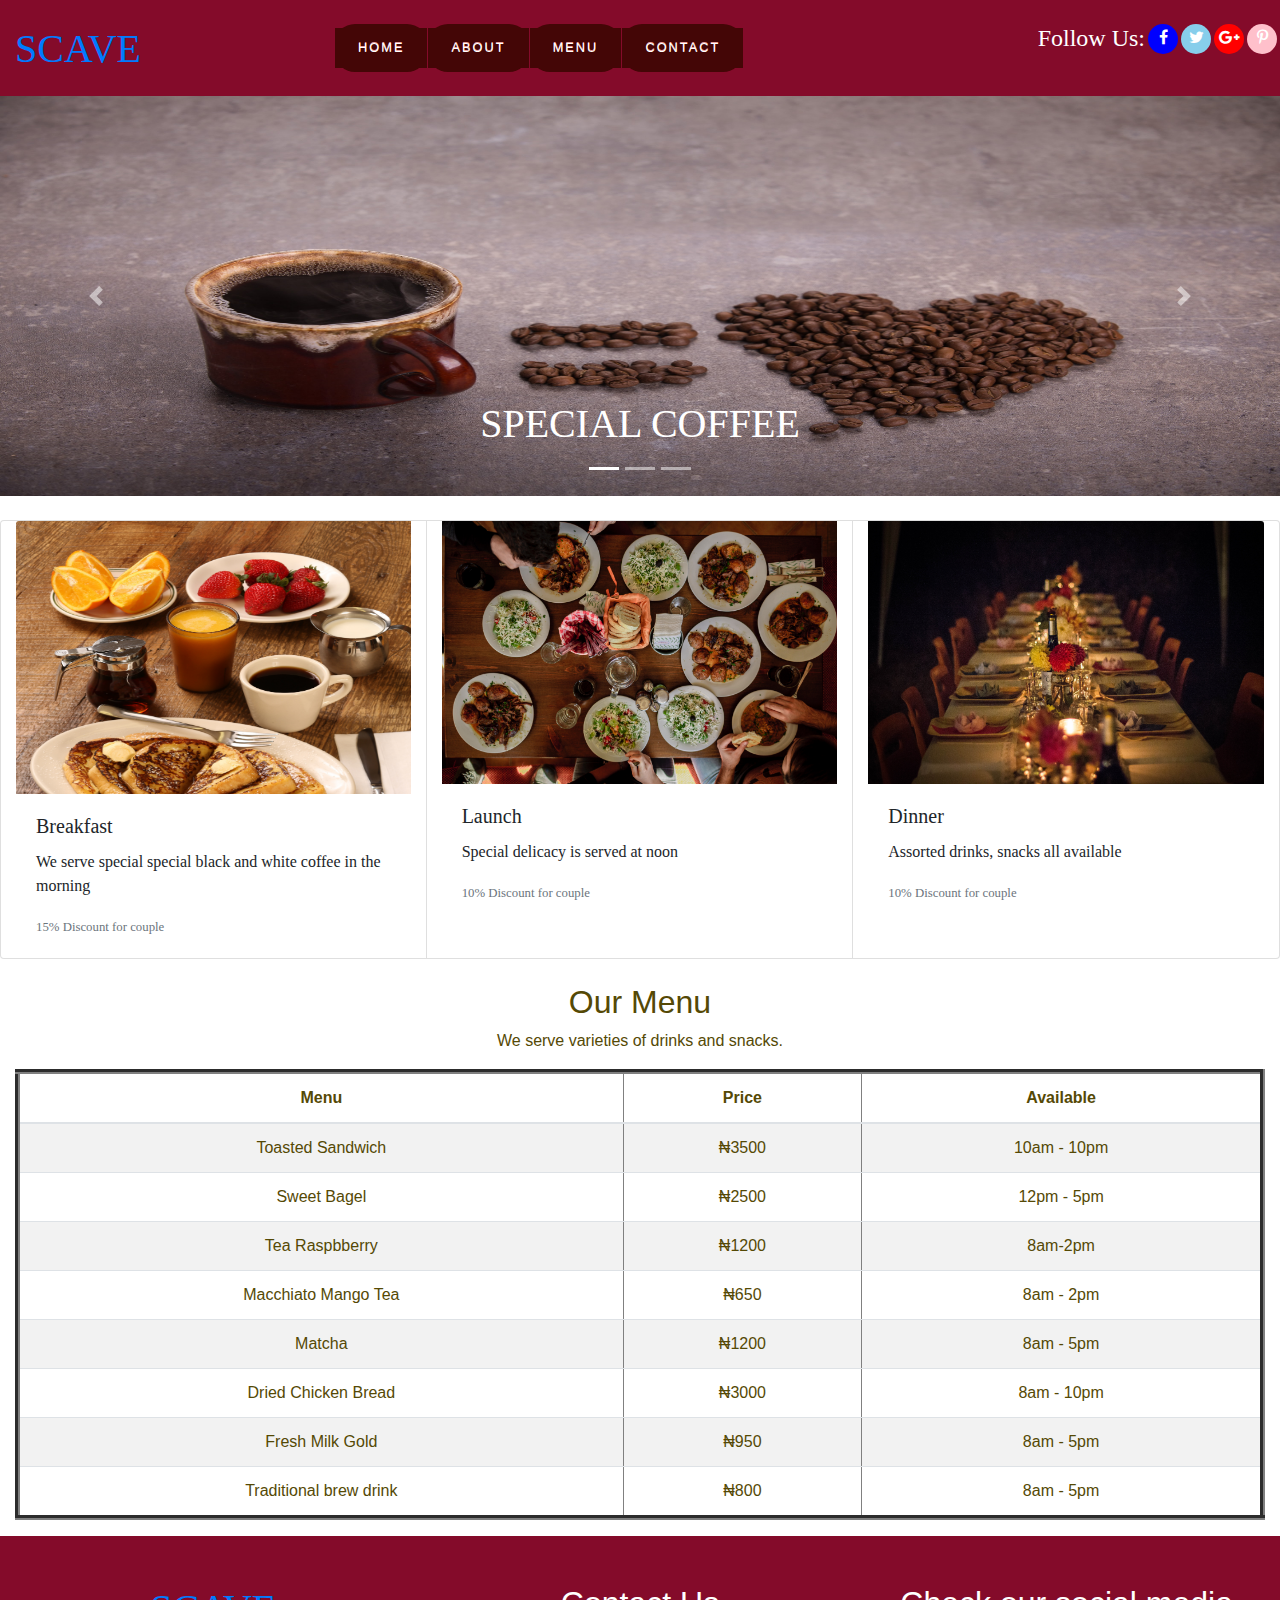
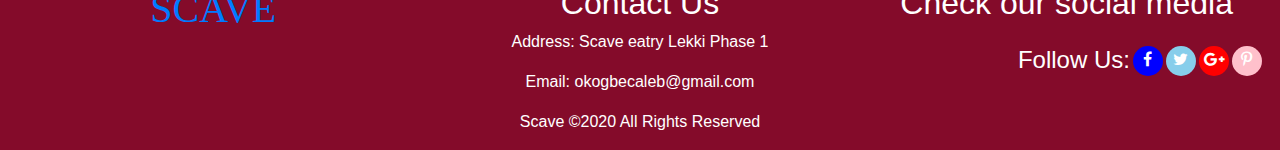
<file: index.html>
<!DOCTYPE html>
<html lang="en">
<head>
    <meta charset="UTF-8">
    <meta name="descrition" content="Scave eatry is a fast food resturant located in lekki, Lagos State, Nigeria.We prepare variety of homemade chocolates, a delicious range of cakes and biscuits.We also provide nice snacks for picnics, including sandwiches, pastries, salads, and more."/>
    <meta name="viewport" content="width=device-width, initial-scale=1">
    <meta name="keywords"  content="Burger, resturant, food, snacks,picnics, lekki, lagos, nigeria, hot meals,teas,soft drinks, juice,sandwiche, pastries, salad "/>
    <title>Scave eatry</title>

    <link rel="stylesheet" type="text/css" href="css/font-awesome.min.css"/>
    <link rel="stylesheet" type="text/css" href="./css/bootstrap.min.css"/>
    <link rel="stylesheet" type="text/css" href="style.css"/>
    <link href="https://fonts.googleapis.com/css?family=Baloo+Chettan+2|Indie+Flower&display=swap" rel="stylesheet">
</head>
<body>


    <!-- nav bar starts here -->
    <section class="container-fluid">
      <div class="row navbg pt-4">


        <div class="col-sm-12 col-md-3 ">
          <h1><a href="#" class="pacifico">SCAVE</a></h1>
      </div>

      <div class="col-sm-12 col-md-6 pb-4 ">
        <div class="container">
          <div class="row navbg">
          <div class="col-sm-12  row col-md-12  Roboto">
        <nav>
           <ul class="nav ">
             <li><a href="index.html">Home</a></li>

             <li><a href="about.html">About</a></li>
             <li><a href="menu.html">Menu</a> </li>
             <li><a href="contact.html">Contact</a></li>
           </ul>
         </nav>
        </div>
        </div>
      </div>

     </div>

    

      <div class="col-sm-5 col-md-3 pacifico">
        <ul class="list">
            <li><h4>Follow Us:</h4></li>
          <li><a href="#" class="fa fa-facebook"></a></li>
          <li><a href="#" class="fa fa-twitter"></a></li>
          <li><a href="#" class="fa fa-google-plus"></a></li>
          <li><a href="#" class="fa fa-pinterest-p"></a></li>
      </ul>

   </div>
     
    
    </div>
    </section>
      <!-- nav bar ends here -->

 <!-- slider start here-->

 <section class="container-fluid ">
  <div class="row">
    <div class="col-md-12 pacifico">
      <div id="carouselExampleIndicators" class="carousel slide" data-ride="carousel">
        <ol class="carousel-indicators">
          <li data-target="#carouselExampleIndicators" data-slide-to="0" class="active"></li>
          <li data-target="#carouselExampleIndicators" data-slide-to="1"></li>
          <li data-target="#carouselExampleIndicators" data-slide-to="2"></li>
        </ol>
        <div class="carousel-inner">
          <div class="carousel-item active ">
            <img class="d-block w-100 " src="./images/c1.jpg" alt="First slide">
            <div class="carousel-caption d-none d-md-block">
              <h1>SPECIAL COFFEE</h1>
            </div>
          </div>
          <div class="carousel-item">
            <img class="d-block w-100" src="./images/c6.jpg" alt="Second slide">
            <div class="carousel-caption d-none d-md-block">
              <h1>CHOCOLATE CUP CAKES</h1>
            </div>
          </div>
          <div class="carousel-item">
            <img class="d-block w-100" src="./images/c4.jpg" alt="Third slide">
            <div class="carousel-caption d-none d-md-block">
              <h1>ASSORTED SNACKS AND DRINKS</h1>
            </div>
          </div>
          </div>
        </div>
        
        <a class="carousel-control-prev" href="#carouselExampleIndicators" role="button" data-slide="prev">
          <span class="carousel-control-prev-icon" aria-hidden="true"></span>
          <span class="sr-only">Previous</span>
        </a>
        <a class="carousel-control-next" href="#carouselExampleIndicators" role="button" data-slide="next">
          <span class="carousel-control-next-icon" aria-hidden="true"></span>
          <span class="sr-only">Next</span>
        </a>
      </div>
    </div>
  


    </div>
  </div>

 </section>


  


 <!-- slider end here -->

 <!-- working hours start here -->


 <section class="container-fluid">
  <div class="row pacifico pt-4">

    

      <div class="card-group">
        <div class="card col-md-4 col-sm-12">
          <img class="card-img-top breakfast" src="./images/breakfas.jpg" alt="Breakfast">
          <div class="card-body">
            <h5 class="card-title">Breakfast</h5>
            <p class="card-text">We serve special special black and white coffee in the morning </p>
            <p class="card-text"><small class="text-muted">15% Discount for couple</small></p>
          </div>
        </div>
        <div class="card col-md-4 col-sm-12">
          <img class="card-img-top" src="./images/lunch.jpg" alt="Card image cap">
          <div class="card-body">
            <h5 class="card-title">Launch</h5>
            <p class="card-text">Special delicacy is served at noon </p>
            <p class="card-text"><small class="text-muted">10% Discount for couple</small></p>
          </div>
        </div>
        <div class="card col-md-4 col-sm-12">
          <img class="card-img-top" src="./images/dinner.jpg" alt="Card image cap">
          <div class="card-body">
            <h5 class="card-title">Dinner</h5>
            <p class="card-text">Assorted drinks, snacks all available</p>
            <p class="card-text"><small class="text-muted">10% Discount for couple</small></p>
          </div>
        </div>
      
      </div>
  </div>
 </section>


 <!-- working hours ends here -->


<!-- menu price start here -->

<section class="container-fluid">

  <div class="row">

    <div class="col-md-12 brown menucolor text-center pt-4">

      <h2 class="orbit">Our Menu</h2>
    <p>We serve varieties of drinks and snacks.</p>
    <table border="5" class="table menucolor table-striped ">
        <thead>
            <tr>
                <th>Menu</th>
                <th>Price</th>
                <th>Available</th>
            </tr>
        </thead>
        <tbody>
            <tr>
                <td>Toasted Sandwich</td>
                <td>&#8358;3500</td>
                <td>10am - 10pm</td>
            </tr>
            <tr>
                <td>Sweet Bagel</td>
                <td>&#8358;2500</td>
                <td>12pm - 5pm</td>
            </tr>
            <tr>
                <td>Tea Raspbberry</td>
                <td>&#8358;1200</td>
                <td>8am-2pm</td>
            </tr>
            <tr>
                <td>Macchiato Mango Tea</td>
                <td>&#8358;650</td>
                <td>8am - 2pm</td>
            </tr>
            <tr>
                <td>Matcha</td>
                <td>&#8358;1200</td>
                <td>8am - 5pm</td>
            </tr>
            <tr>
                <td>Dried Chicken Bread</td>
                <td>&#8358;3000</td>
                <td>8am - 10pm</td>
            </tr>
            <tr>
                <td>Fresh Milk Gold</td>
                <td>&#8358;950</td>
                <td>8am - 5pm</td>
            </tr>
            <tr>
                <td>Traditional brew drink</td>
                <td>&#8358;800</td>
                <td>8am - 5pm</td>
            </tr>


        </tbody>
    </table>


    </div>
<!-- 
    <div class="col-md-4 brown"></div> -->
  </div>

</section>

<!-- menu price ends here -->




 <!-- footer start here -->

<section class="container-fluid">

  <div class="row footcolor text-center pt-5 ">
    <div class="col-md-4">
      <h1><a href="#" class="pacifico">SCAVE</a></h1>
      <ul class="list">
    </div>

    

      <div class="col-md-4 ">
        <h2>Contact Us</h2>
        <p>Address: Scave eatry Lekki Phase 1</p>
        <p>Email: okogbecaleb@gmail.com</p>
      </div>

      <div class="col-md-4 ">
        <h2>Check our social media</h2>
        <ul class="list pt-3">
          <li><h4>Follow Us:</h4></li>
        <li><a href="#" class="fa fa-facebook"></a></li>
        <li><a href="#" class="fa fa-twitter"></a></li>
        <li><a href="#" class="fa fa-google-plus"></a></li>
        <li><a href="#" class="fa fa-pinterest-p"></a></li>
        </ul>
      </div>
      </div>

  </div>

</section>


<section class="container-fluid">
  <div class="row text-center footcolor">
      <div class="col-md-12 ">
          <p class="brown text-center">Scave &copy;2020 All Rights Reserved</p>
      </div>
  </div>




</section>

  <!-- footer end here -->


<script type="text/javascript" src="js/jquery.js"></script>
<script src="./js/custom.js"></script>
<script src="js/bootstrap.min.js"></script>

</body>
</html>
</file>
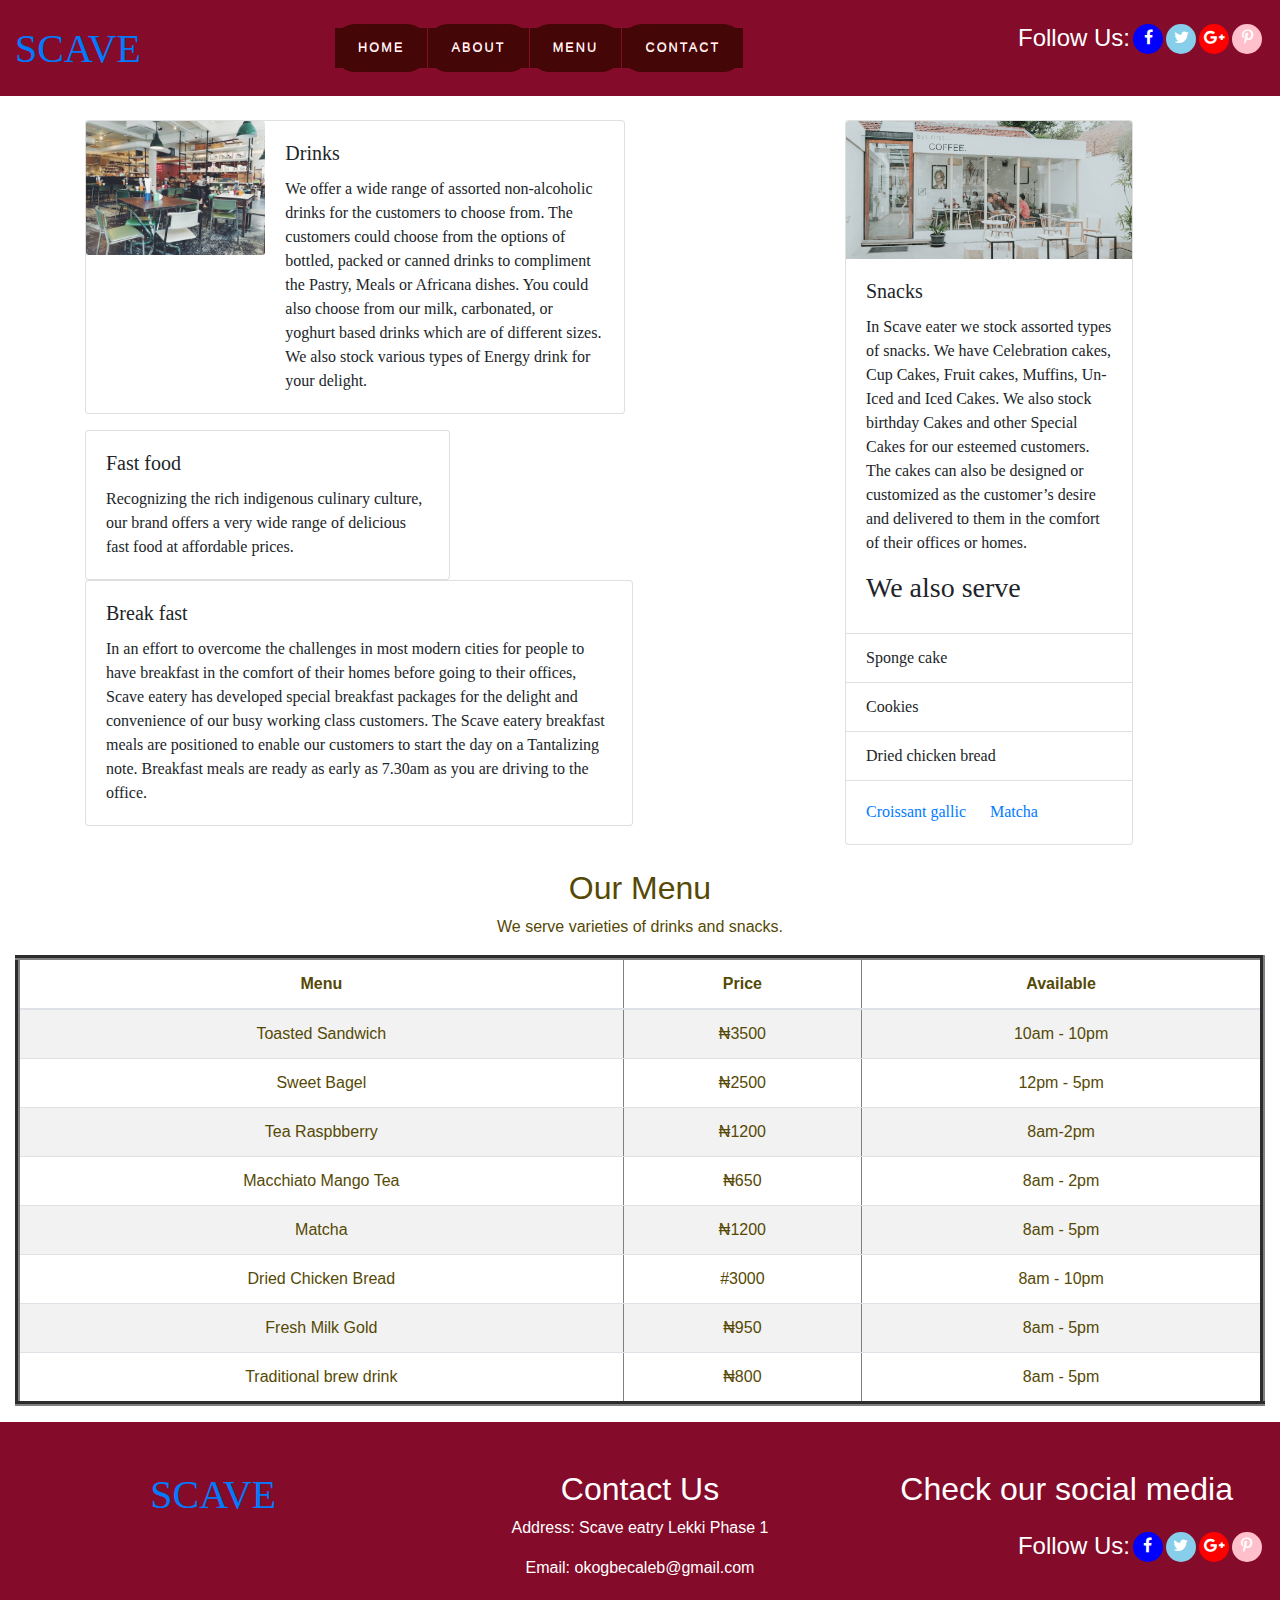
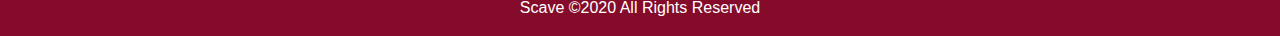
<file: about.html>
<!DOCTYPE html>
<html lang="en">
<head>
    <meta charset="UTF-8">
    <meta name="descrition" content="Scave eatry is a fast food resturant located in lekki, Lagos State, Nigeria.We prepare variety of homemade chocolates, a delicious range of cakes and biscuits.We also provide nice snacks for picnics, including sandwiches, pastries, salads, and more."/>
    <meta name="viewport" content="width=device-width, initial-scale=1">
    <meta name="keywords"  content="Burger, resturant, food, snacks,picnics, lekki, lagos, nigeria, hot meals,teas,soft drinks, juice,sandwiche, pastries, salad "/>
    <title>Scave eatry</title>

    <link rel="stylesheet" type="text/css" href="css/font-awesome.min.css"/>
    <link rel="stylesheet" type="text/css" href="./css/bootstrap.min.css"/>
    <link rel="stylesheet" type="text/css" href="style.css"/>
</head>
<body>


    <!-- nav bar starts here -->
    <section class="container-fluid">
      <div class="row pt-4 navbg">


        <div class="col-sm-12 col-md-3 ">
          <h1><a href="#" class="pacifico">SCAVE</a></h1>
      </div>

      <div class="col-sm-12 col-md-6 pb-4 ">
        <div class="container">
          <div class="row navbg">
          <div class="">
        <nav >
           <ul class="nav">
             <li><a href="index.html">Home</a></li>

             <li><a href="about.html">About</a></li>
             <li><a href="menu.html">Menu</a> </li>
             <li><a href="contact.html">Contact</a></li>
           </ul>
         </nav>
        </div>
        </div>
      </div>

     </div>
    

      <div class="col-sm-12 col-md-3">
        <ul class="list">
            <li><h4>Follow Us:</h4></li>
          <li><a href="#" class="fa fa-facebook"></a></li>
          <li><a href="#" class="fa fa-twitter"></a></li>
          <li><a href="#" class="fa fa-google-plus"></a></li>
          <li><a href="#" class="fa fa-pinterest-p"></a></li>
      </ul>

   </div>
     
    
    </div>
    </section>
      <!-- nav bar ends here -->


<!-- about starts here -->


<section class="container">

  <div class="row indiflower pt-4" >
    <div class="col-md-8">
    <div class="card mb-3" style="max-width: 540px;">
      <div class="row no-gutters">
        <div class="col-md-4">
          <img src="./images/restaurant.jpg" class="card-img" alt="...">
        </div>
        <div class="col-md-8">
          <div class="card-body">
            <h5 class="card-title">Drinks</h5>
            <p class="card-text">We offer a wide range of assorted non-alcoholic drinks for the customers to choose from. The customers could choose from the options of bottled, packed or canned drinks to compliment the Pastry, Meals or Africana dishes. You could also choose from our milk, carbonated, or yoghurt based drinks which are of different sizes. We also stock various types of Energy drink for your delight.</p>
          </div>
        </div>
      </div>
    </div>


    <div class="card w-50">
      <div class="card-body">
        <h5 class="card-title">Fast food</h5>
        <p class="card-text">Recognizing the rich indigenous culinary culture, our brand offers a very wide range of delicious fast food at affordable prices.</p>
      </div>
    </div>

    <div class="card w-75">
      <div class="card-body">
        <h5 class="card-title">Break fast</h5>
        <p class="card-text">In an effort to overcome the challenges in most modern cities for people to have breakfast in the comfort of their homes before going to their offices, Scave eatery has developed special breakfast packages for the delight and convenience of our busy working class customers. The Scave eatery breakfast meals are positioned to enable our customers to start the day on a Tantalizing note. Breakfast meals are ready as early as 7.30am as you are driving to the office.

      </div>
    </div>


    
  </div>

<div class="col-md-4">


  <div class="card" style="width: 18rem;">
    <img class="card-img-top" src="./images/restau.jpg" alt="Card image cap">
    <div class="card-body">
      <h5 class="card-title">Snacks</h5>
      <p class="card-text">In Scave eater we stock assorted types of snacks. We have Celebration cakes, Cup Cakes, Fruit cakes, Muffins, Un-Iced and Iced Cakes. We also stock birthday Cakes and other Special Cakes for our esteemed customers. The cakes can also be designed or customized as the customer’s desire and delivered to them in the comfort of their offices or homes.</p>
      <h3>We also serve</h3>
    </div>
    <ul class="list-group list-group-flush">
      <li class="list-group-item">Sponge cake</li>
      <li class="list-group-item">Cookies</li>
      <li class="list-group-item">Dried chicken bread</li>
    </ul>
    <div class="card-body">
      <a href="menu.html#croissant" class="card-link">Croissant gallic</a>
      <a href="menu.html#matcha" class="card-link">Matcha</a>
    </div>
  </div>

  </div>
  
</div>
</section>

<!-- about starts here -->



<!-- menu price start here -->

<section class="container-fluid">

  <div class="row">

    <div class="col-md-12 menucolor text-center pt-4">

      <h2>Our Menu</h2>
    <p>We serve varieties of drinks and snacks.</p>
    <table border="5" class="table menucolor table-striped ">
        <thead>
            <tr>
                <th>Menu</th>
                <th>Price</th>
                <th>Available</th>
            </tr>
        </thead>
        <tbody>
            <tr>
                <td>Toasted Sandwich</td>
                <td>&#8358;3500</td>
                <td>10am - 10pm</td>
            </tr>
            <tr>
                <td>Sweet Bagel</td>
                <td>&#8358;2500</td>
                <td>12pm - 5pm</td>
            </tr>
            <tr>
                <td>Tea Raspbberry</td>
                <td>&#8358;1200</td>
                <td>8am-2pm</td>
            </tr>
            <tr>
                <td>Macchiato Mango Tea</td>
                <td>&#8358;650</td>
                <td>8am - 2pm</td>
            </tr>
            <tr>
                <td>Matcha</td>
                <td>&#8358;1200</td>
                <td>8am - 5pm</td>
            </tr>
            <tr>
                <td>Dried Chicken Bread</td>
                <td>#3000</td>
                <td>8am - 10pm</td>
            </tr>
            <tr>
                <td>Fresh Milk Gold</td>
                <td>&#8358;950</td>
                <td>8am - 5pm</td>
            </tr>
            <tr>
                <td>Traditional brew drink</td>
                <td>&#8358;800</td>
                <td>8am - 5pm</td>
            </tr>


        </tbody>
    </table>


    </div>
<!-- 
    <div class="col-md-4 brown"></div> -->
  </div>

</section>

<!-- menu price ends here -->






      
 <!-- footer start here -->

<section class="container-fluid">

    <div class="row footcolor text-center pt-5">
      <div class="col-md-4">
        <h1><a href="#" class="pacifico">SCAVE</a></h1>
        <ul class="list">
      </div>
  
      
  
        <div class="col-md-4 ">
          <h2>Contact Us</h2>
          <p>Address: Scave eatry Lekki Phase 1</p>
          <p>Email: okogbecaleb@gmail.com</p>
        </div>
  
        <div class="col-md-4 ">
          <h2>Check our social media</h2>
          <ul class="list pt-3">
            <li><h4>Follow Us:</h4></li>
          <li><a href="#" class="fa fa-facebook"></a></li>
          <li><a href="#" class="fa fa-twitter"></a></li>
          <li><a href="#" class="fa fa-google-plus"></a></li>
          <li><a href="#" class="fa fa-pinterest-p"></a></li>
          </ul>
        </div>
        </div>
  
    </div>
  
  </section>
  
  
  <section class="container-fluid">
    <div class="row text-center footcolor">
        <div class="col-md-12 ">
            <p class="brown text-center">Scave &copy;2020 All Rights Reserved</p>
        </div>
    </div>
  
  
  
  
  </section>
  
    <!-- footer end here -->

      
<script type="text/javascript" src="js/jquery.js"></script>
<script src="./js/custom.js"></script>
<script src="js/bootstrap.min.js"></script>

</body>
</html>
</file>
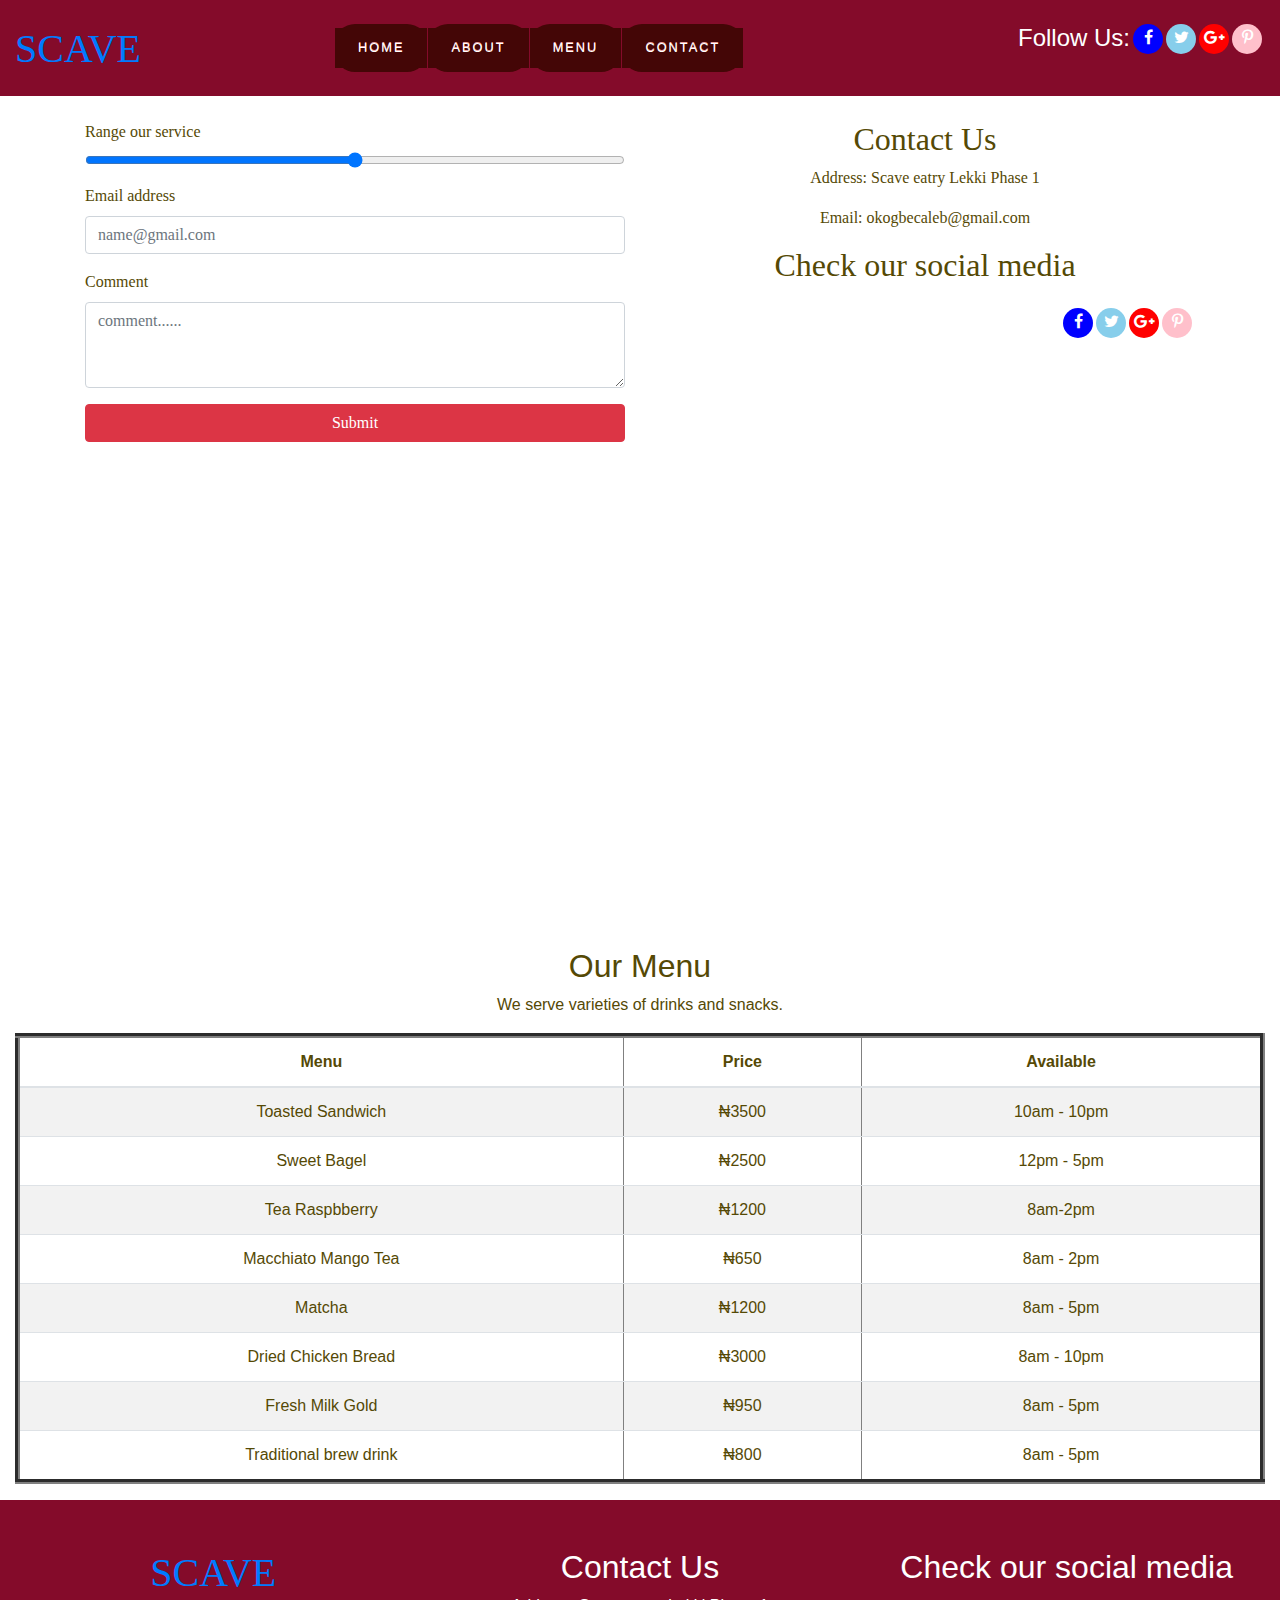
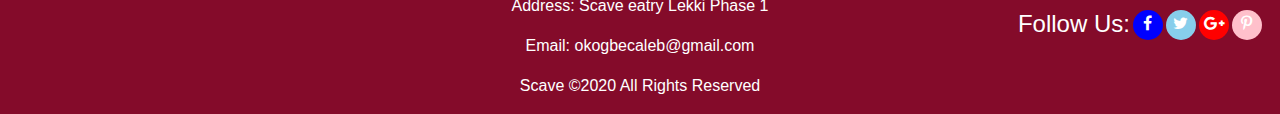
<file: contact.html>
<!DOCTYPE html>
<html lang="en">
<head>
    <meta charset="UTF-8">
    <meta name="descrition" content="Scave eatry is a fast food resturant located in lekki, Lagos State, Nigeria.We prepare variety of homemade chocolates, a delicious range of cakes and biscuits.We also provide nice snacks for picnics, including sandwiches, pastries, salads, and more."/>
    <meta name="viewport" content="width=device-width, initial-scale=1">
    <meta name="keywords"  content="Burger, resturant, food, snacks,picnics, lekki, lagos, nigeria, hot meals,teas,soft drinks, juice,sandwiche, pastries, salad "/>
    <title>Scave eatry</title>

    <link rel="stylesheet" type="text/css" href="css/font-awesome.min.css"/>
    <link rel="stylesheet" type="text/css" href="./css/bootstrap.min.css"/>
    <link rel="stylesheet" type="text/css" href="style.css"/>
</head>
<body>


    <!-- nav bar starts here -->
     <section class="container-fluid">
      <div class="row pt-4 navbg">


        <div class="col-sm-12 col-md-3 ">
          <h1><a href="#" class="pacifico">SCAVE</a></h1>
      </div>

      <div class="col-sm-12 col-md-6 pb-4 ">
        <div class="container">
          <div class="row navbg">
          <div class="col-sm-12  row col-md-12">
        <nav >
           <ul class="nav">
             <li><a href="index.html">Home</a></li>

             <li><a href="about.html">About</a></li>
             <li><a href="menu.html">Menu</a> </li>
             <li><a href="contact.html">Contact</a></li>
           </ul>
         </nav>
        </div>
        </div>
      </div>

     </div>

    

      <div class="col-sm-12 col-md-3">
        <ul class="list">
            <li><h4>Follow Us:</h4></li>
          <li><a href="#" class="fa fa-facebook"></a></li>
          <li><a href="#" class="fa fa-twitter"></a></li>
          <li><a href="#" class="fa fa-google-plus"></a></li>
          <li><a href="#" class="fa fa-pinterest-p"></a></li>
      </ul>

   </div>
     
    
    </div>
    </section>
      <!-- nav bar ends here -->

<!-- contact us starts here -->

<section class="container">
  <div class="row  textcolor liu pt-4">
    <div class="col-md-6">

<form>
  <div class="form-group">
    <label for="formControlRange">Range our service</label>
    <input type="range" class="form-control-range" id="formControlRange">
  </div>
</form>

<form>
  <div class="form-group">
    <label for="exampleFormControlInput1">Email address</label>
    <input type="email" class="form-control" id="exampleFormControlInput1" placeholder="name@gmail.com">
  </div>


  <div class="form-group">
    <label for="exampleFormControlTextarea1">Comment</label>
    <textarea class="form-control" id="exampleFormControlTextarea1" rows="3" placeholder="comment......"></textarea>
  </div>
</form>

<button class="btn btn-danger btn-block">Submit</button>

</div>


<div class="col-md-6">

  <div class="row text-center">
  <div class="col-md-12">
    <h2>Contact Us</h2>
    <p>Address: Scave eatry Lekki Phase 1</p>
    <p>Email: okogbecaleb@gmail.com</p>
  </div>

  <div class="col-md-12 ">
    <h2>Check our social media</h2>
    <ul class="list pt-3">
      <li><h4>Follow Us:</h4></li>
    <li><a href="#" class="fa fa-facebook"></a></li>
    <li><a href="#" class="fa fa-twitter"></a></li>
    <li><a href="#" class="fa fa-google-plus"></a></li>
    <li><a href="#" class="fa fa-pinterest-p"></a></li>
    </ul>
  </div>
</div>

</div>


</div>
</section>
<!-- contact us ends here -->
<!-- map start -->
<section class="container">
  <div class="row pt-4">
    <div class="col-md-3"></div>
    <div class="col-md-6">
      <iframe src="https://www.google.com/maps/embed?pb=!1m18!1m12!1m3!1d507402.2871577664!2d3.4946979058827154!3d6.511511404944742!2m3!1f0!2f0!3f0!3m2!1i1024!2i768!4f13.1!3m3!1m2!1s0x103bf75df5c74367%3A0x6a7e7df9d6c1cd4a!2sLekki!5e0!3m2!1sen!2sng!4v1584358466829!5m2!1sen!2sng" width="600" height="450" frameborder="0" style="border:0;" allowfullscreen="" aria-hidden="false" tabindex="0"></iframe>
      </div>
      <div class="col-md-3"></div>
  </div>
</section>
<!-- map end -->


<!-- menu price start here -->

<section class="container-fluid">

  <div class="row">

    <div class="col-md-12 brown menucolor text-center pt-4">

      <h2>Our Menu</h2>
    <p>We serve varieties of drinks and snacks.</p>
    <table border="5" class="table menucolor table-striped ">
        <thead>
            <tr>
                <th>Menu</th>
                <th>Price</th>
                <th>Available</th>
            </tr>
        </thead>
        <tbody>
            <tr>
                <td>Toasted Sandwich</td>
                <td>&#8358;3500</td>
                <td>10am - 10pm</td>
            </tr>
            <tr>
                <td>Sweet Bagel</td>
                <td>&#8358;2500</td>
                <td>12pm - 5pm</td>
            </tr>
            <tr>
                <td>Tea Raspbberry</td>
                <td>&#8358;1200</td>
                <td>8am-2pm</td>
            </tr>
            <tr>
                <td>Macchiato Mango Tea</td>
                <td>&#8358;650</td>
                <td>8am - 2pm</td>
            </tr>
            <tr>
                <td>Matcha</td>
                <td>&#8358;1200</td>
                <td>8am - 5pm</td>
            </tr>
            <tr>
                <td>Dried Chicken Bread</td>
                <td>&#8358;3000</td>
                <td>8am - 10pm</td>
            </tr>
            <tr>
                <td>Fresh Milk Gold</td>
                <td>&#8358;950</td>
                <td>8am - 5pm</td>
            </tr>
            <tr>
                <td>Traditional brew drink</td>
                <td>&#8358;800</td>
                <td>8am - 5pm</td>
            </tr>


        </tbody>
    </table>


    </div>
<!-- 
    <div class="col-md-4 brown"></div> -->
  </div>

</section>

<!-- menu price ends here -->






      
 <!-- footer start here -->

<section class="container-fluid">

    <div class="row footcolor text-center pt-5">
      <div class="col-md-4">
        <h1><a href="#" class="pacifico">SCAVE</a></h1>
        <ul class="list">
      </div>
  
      
  
        <div class="col-md-4 ">
          <h2>Contact Us</h2>
          <p>Address: Scave eatry Lekki Phase 1</p>
          <p>Email: okogbecaleb@gmail.com</p>
        </div>
  
        <div class="col-md-4 ">
          <h2>Check our social media</h2>
          <ul class="list pt-3">
            <li><h4>Follow Us:</h4></li>
          <li><a href="#" class="fa fa-facebook"></a></li>
          <li><a href="#" class="fa fa-twitter"></a></li>
          <li><a href="#" class="fa fa-google-plus"></a></li>
          <li><a href="#" class="fa fa-pinterest-p"></a></li>
          </ul>
        </div>
        </div>
  
    </div>
  
  </section>
  
  
  <section class="container-fluid">
    <div class="row text-center footcolor">
        <div class="col-md-12 ">
            <p class="brown text-center">Scave &copy;2020 All Rights Reserved</p>
        </div>
    </div>
  
  
  
  
  </section>
  
    <!-- footer end here -->

      
<script type="text/javascript" src="js/jquery.js"></script>
<script src="./js/custom.js"></script>
<script src="js/bootstrap.min.js"></script>

</body>
</html>
</file>
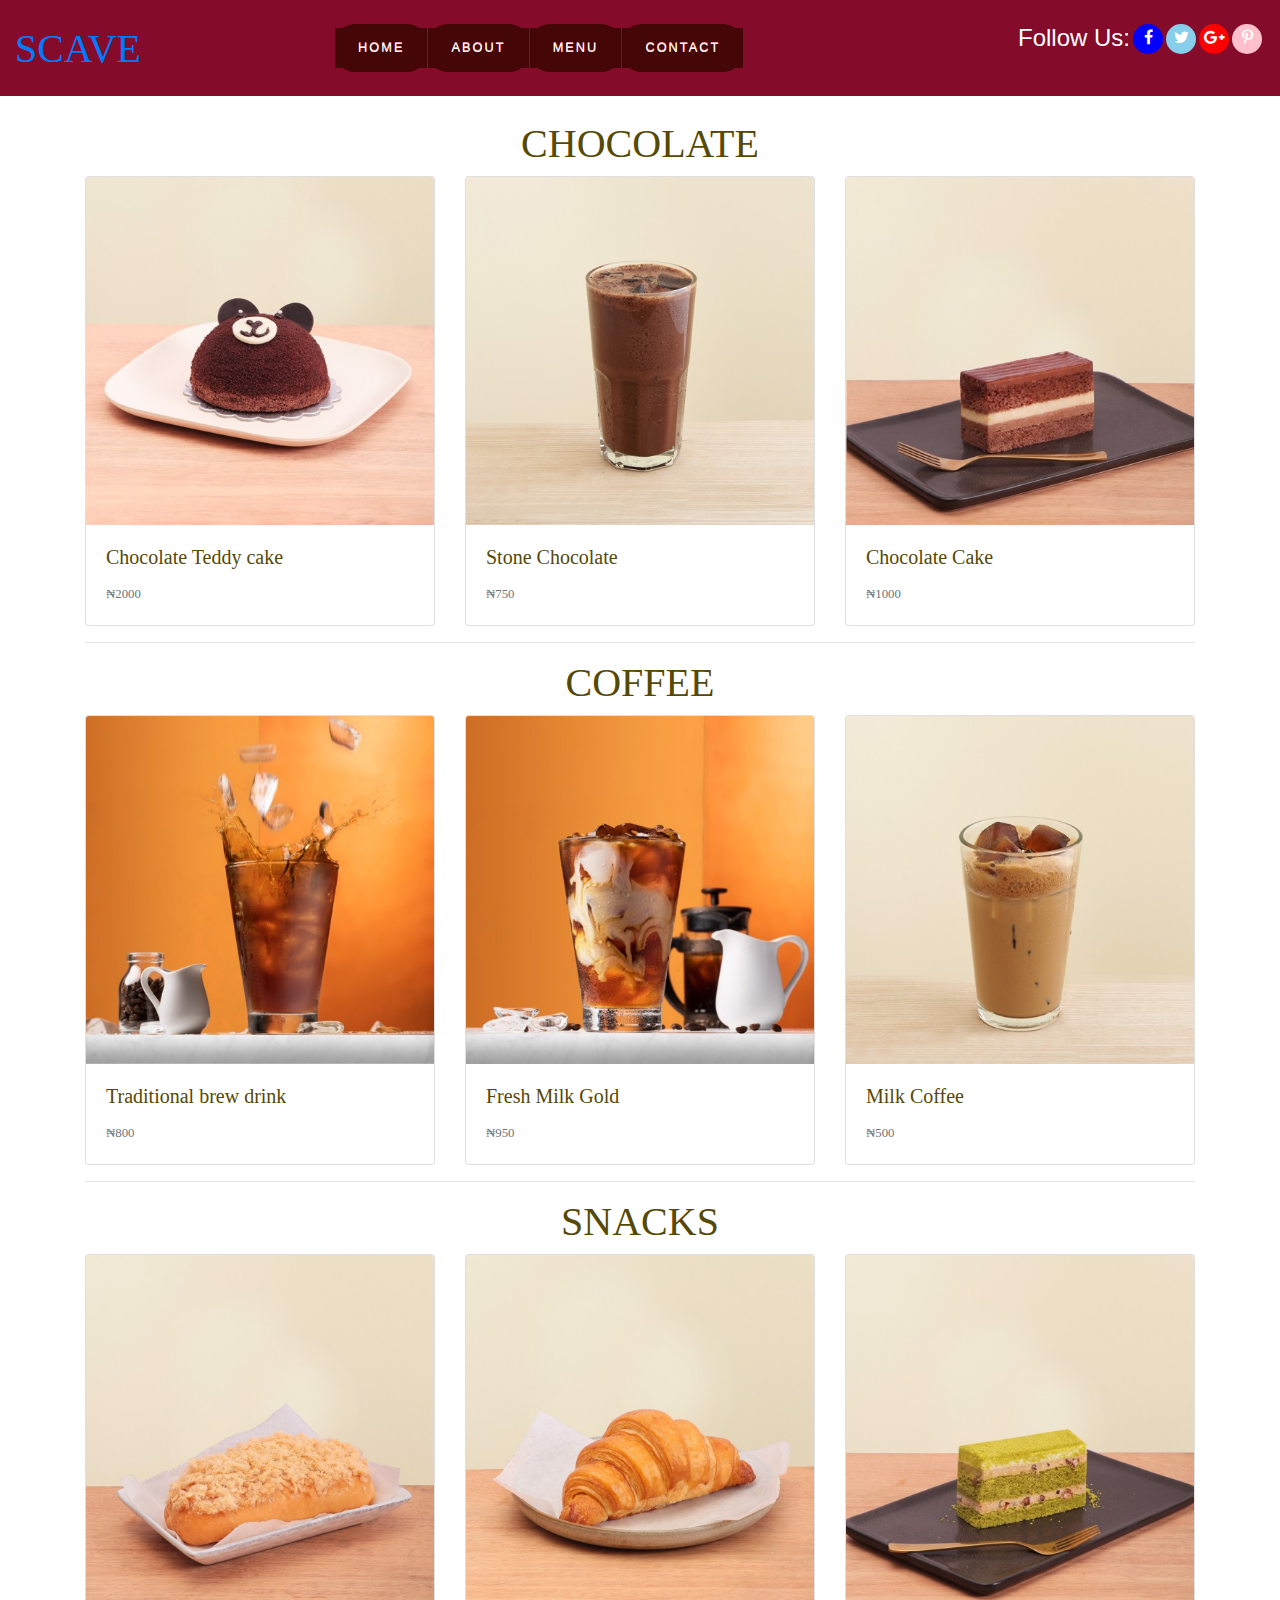
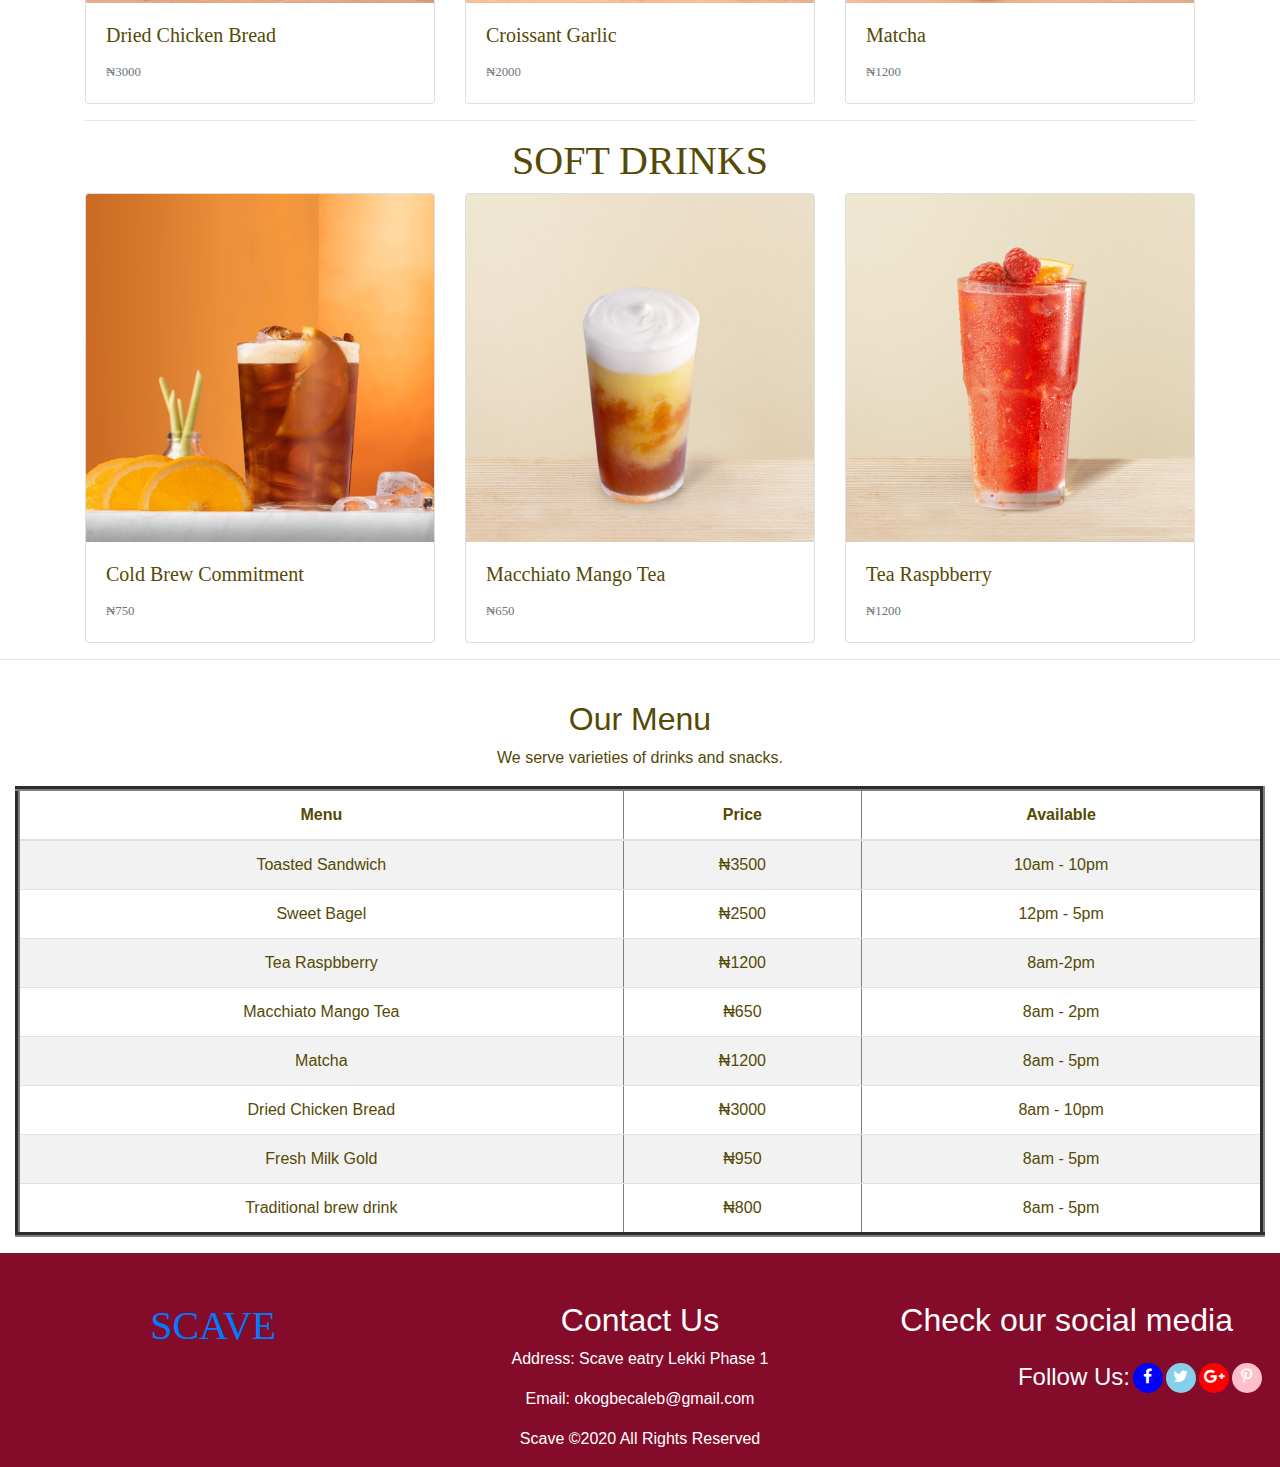
<file: menu.html>
<!DOCTYPE html>
<html lang="en">
<head>
    <meta charset="UTF-8">
    <meta name="descrition" content="Scave eatry is a fast food resturant located in lekki, Lagos State, Nigeria.We prepare variety of homemade chocolates, a delicious range of cakes and biscuits.We also provide nice snacks for picnics, including sandwiches, pastries, salads, and more."/>
    <meta name="viewport" content="width=device-width, initial-scale=1">
    <meta name="keywords"  content="Burger, resturant, food, snacks,picnics, lekki, lagos, nigeria, hot meals,teas,soft drinks, juice,sandwiche, pastries, salad "/>
    <title>Scave eatry</title>

    <link rel="stylesheet" type="text/css" href="css/font-awesome.min.css"/>
    <link rel="stylesheet" type="text/css" href="./css/bootstrap.min.css"/>
    <link rel="stylesheet" type="text/css" href="style.css"/>
</head>
<body>


    <!-- nav bar starts here -->
    <section class="container-fluid">
      <div class="row pt-4 navbg">


        <div class="col-sm-12 col-md-3 ">
          <h1><a href="#" class="pacifico">SCAVE</a></h1>
      </div>

      <div class="col-sm-12 col-md-6 pb-4 ">
        <div class="container">
          <div class="row navbg">
          <div class="col-sm-12  row col-md-12">
        <nav >
           <ul class="nav">
             <li><a href="index.html">Home</a></li>

             <li><a href="about.html">About</a></li>
             <li><a href="menu.html">Menu</a> </li>
             <li><a href="contact.html">Contact</a></li>
           </ul>
         </nav>
        </div>
        </div>
      </div>

     </div>

    

      <div class="col-sm-12 col-md-3">
        <ul class="list">
            <li><h4>Follow Us:</h4></li>
          <li><a href="#" class="fa fa-facebook"></a></li>
          <li><a href="#" class="fa fa-twitter"></a></li>
          <li><a href="#" class="fa fa-google-plus"></a></li>
          <li><a href="#" class="fa fa-pinterest-p"></a></li>
      </ul>

   </div>
     
    
    </div>
    </section>
      <!-- nav bar ends here -->


<!-- menu starts here -->

  <section class="container menucolor">

    <div class="row dancingscript pt-4">
      <div class="col-md-12 text-center">
          <h1 id="chocolate">CHOCOLATE</h1>
      </div>
    </div>    

<div class="row dancingscript">
  <div class="col-md-12">
    <div class="card-deck">
      <div class="card">
        <img class="card-img-top" src="./images/chocolatebakery.jpg" alt="Card image cap">
        <div class="card-body">
          <h5 class="card-title">Chocolate Teddy cake</h5>
          <p class="card-text"><small class="text-muted">&#8358;2000</small></p>
        </div>
      </div>
      <div class="card">
        <img class="card-img-top" src="./images/stone-chocolate.jpg" alt="Card image cap">
        <div class="card-body">
          <h5 class="card-title">Stone Chocolate</h5>
          <p class="card-text"><small class="text-muted">&#8358;750</small></p>
        </div>
      </div>
      <div class="card">
        <img class="card-img-top" src="./images/chocolate-cake.jpg" alt="Card image cap">
        <div class="card-body">
          <h5 class="card-title">Chocolate Cake</h5>
          <p class="card-text"><small class="text-muted">&#8358;1000</small></p>
        </div>
      </div>
    </div>
  </div>
</div>

<hr>


<div class="row dancingscript">
  <div class="col-md-12 text-center">
      <h1 id="coffee">COFFEE</h1>
  </div>
</div>  

<div class="row dancingscript">
  <div class="col-md-12">
    <div class="card-deck">
      <div class="card">
        <img class="card-img-top" src="./images/taditional-brew-cold.jpg" alt="Card image cap">
        <div class="card-body">
          <h5 class="card-title">Traditional brew drink</h5>
          <p class="card-text"><small class="text-muted">&#8358;800</small></p>
        </div>
      </div>
      <div class="card">
        <img class="card-img-top" src="./images/freshmilkgold.jpg" alt="Card image cap">
        <div class="card-body">
          <h5 class="card-title">Fresh Milk Gold</h5>
          <p class="card-text"><small class="text-muted">&#8358;950</small></p>
        </div>
      </div>
      <div class="card">
        <img class="card-img-top" src="./images/milkcof.jpg" alt="Card image cap">
        <div class="card-body">
          <h5 class="card-title">Milk Coffee</h5>
          <p class="card-text"><small class="text-muted">&#8358;500</small></p>
        </div>
      </div>
    </div>
  </div>
</div>


<hr>


<div class="row dancingscript">
  <div class="col-md-12 text-center">
      <h1 id="snacks">SNACKS</h1>
  </div>
</div>  

<div class="row dancingscript">
  <div class="col-md-12">
    <div class="card-deck">
      <div class="card">
        <img class="card-img-top" src="./images/dried-chicken-bread.jpg" alt="Card image cap">
        <div class="card-body">
          <h5 class="card-title" id="chicken">Dried Chicken Bread</h5>
          <p class="card-text"><small class="text-muted">&#8358;3000</small></p>
        </div>
      </div>
      <div class="card">
        <img class="card-img-top" id="croissant" src="./images/croissant-garlic.jpg" alt="Card image cap">
        <div class="card-body">
          <h5 class="card-title">Croissant Garlic</h5>
          <p class="card-text"><small class="text-muted">&#8358;2000</small></p>
        </div>
      </div>
      <div class="card">
        <img class="card-img-top " id="matcha" src="./images/matcha.jpg" alt="Card image cap">
        <div class="card-body">
          <h5 class="card-title" >Matcha</h5>
          <p class="card-text"><small class="text-muted">&#8358;1200</small></p>
        </div>
      </div>
    </div>
  </div>
</div>


<hr>


<div class="row dancingscript">
  <div class="col-md-12 text-center">
      <h1 id="drinks">SOFT DRINKS</h1>
  </div>
</div>  

<div class="row dancingscript">
  <div class="col-md-12">
    <div class="card-deck">
      <div class="card">
        <img class="card-img-top" src="./images/cold-brew-commitment.jpg" alt="Card image cap">
        <div class="card-body">
          <h5 class="card-title">Cold Brew Commitment</h5>
          <p class="card-text"><small class="text-muted">&#8358;750</small></p>
        </div>
      </div>
      <div class="card">
        <img class="card-img-top" src="./images/macchiato-mango-tea.jpg" alt="Card image cap">
        <div class="card-body">
          <h5 class="card-title">Macchiato Mango Tea</h5>
          <p class="card-text"><small class="text-muted">&#8358;650</small></p>
        </div>
      </div>
      <div class="card">
        <img class="card-img-top" src="./images/tea_raspberry.png" alt="Card image cap">
        <div class="card-body">
          <h5 class="card-title">Tea Raspbberry</h5>
          <p class="card-text"><small class="text-muted">&#8358;1200</small></p>
        </div>
      </div>
    </div>
  </div>
</div>



  </section>

<hr>
<!-- menu ends here -->

<!-- menu price start here -->

<section class="container-fluid">

  <div class="row">

    <div class="col-md-12 brown menucolor text-center pt-4">

      <h2>Our Menu</h2>
    <p>We serve varieties of drinks and snacks.</p>
    <table border="5" class="table menucolor table-striped ">
        <thead>
            <tr>
                <th>Menu</th>
                <th>Price</th>
                <th>Available</th>
            </tr>
        </thead>
        <tbody>
            <tr>
                <td>Toasted Sandwich</td>
                <td>&#8358;3500</td>
                <td>10am - 10pm</td>
            </tr>
            <tr>
                <td>Sweet Bagel</td>
                <td>&#8358;2500</td>
                <td>12pm - 5pm</td>
            </tr>
            <tr>
                <td>Tea Raspbberry</td>
                <td>&#8358;1200</td>
                <td>8am-2pm</td>
            </tr>
            <tr>
                <td>Macchiato Mango Tea</td>
                <td>&#8358;650</td>
                <td>8am - 2pm</td>
            </tr>
            <tr>
                <td>Matcha</td>
                <td>&#8358;1200</td>
                <td>8am - 5pm</td>
            </tr>
            <tr>
                <td>Dried Chicken Bread</td>
                <td>&#8358;3000</td>
                <td>8am - 10pm</td>
            </tr>
            <tr>
                <td>Fresh Milk Gold</td>
                <td>&#8358;950</td>
                <td>8am - 5pm</td>
            </tr>
            <tr>
                <td>Traditional brew drink</td>
                <td>&#8358;800</td>
                <td>8am - 5pm</td>
            </tr>


        </tbody>
    </table>


    </div>
<!-- 
    <div class="col-md-4 brown"></div> -->
  </div>

</section>

<!-- menu price ends here -->







      
 <!-- footer start here -->

<section class="container-fluid">

    <div class="row footcolor text-center pt-5">
      <div class="col-md-4">
        <h1><a href="#" class="pacifico">SCAVE</a></h1>
        <ul class="list">
      </div>
  
      
  
        <div class="col-md-4 ">
          <h2>Contact Us</h2>
          <p>Address: Scave eatry Lekki Phase 1</p>
          <p>Email: okogbecaleb@gmail.com</p>
        </div>
  
        <div class="col-md-4 ">
          <h2>Check our social media</h2>
          <ul class="list pt-3">
            <li><h4>Follow Us: </h4></li>
          <li><a href="#" class="fa fa-facebook"></a></li>
          <li><a href="#" class="fa fa-twitter"></a></li>
          <li><a href="#" class="fa fa-google-plus"></a></li>
          <li><a href="#" class="fa fa-pinterest-p"></a></li>
          </ul>
        </div>
        </div>
  
    </div>
  
  </section>
  
  
  <section class="container-fluid ">
    <div class="row text-center footcolor">
        <div class="col-md-12 ">
            <p class="brown text-center">Scave &copy;2020 All Rights Reserved</p>
        </div>
    </div>
  
  
  
  
  </section>
  
    <!-- footer end here -->

      
<script type="text/javascript" src="js/jquery.js"></script>
<script src="./js/custom.js"></script>
<script src="js/bootstrap.min.js"></script>

</body>
</html>
</file>
<file: style.css>
body{
  height: 100%;}

.calto{height: 100px;width: 154px;border-radius: 90%;}

ul.list{
  display: flex;
  justify-content: flex-end;
     padding: 0;
     margin: 0;
     list-style-type: none;
     color: white;
 }
 ul.list li a{
     display: inline-block;
     width: 30px;
     height: 30px;
     border-radius: 100px;
     text-align: center;
     color: #fff;
     padding: 5px;
 }
 ul.list li{
     margin-right: 3px;
 }
 
 ul.list li a.fa.fa-facebook{
     background-color: blue;
 }
 
 ul.list li a.fa.fa-twitter{
     background-color: skyblue;
 }
 
 ul.list li a.fa.fa-google-plus{
     background-color: red;

 }

 ul.list li a.fa.fa-pinterest-p{
  background-color:pink;
}



.navbg{
  background-color: #840b2a;
  height: 100%;
}


nav {    
    display: block;
    text-align: center;

    
    min-width: 0px;
    background-repeat: no-repeat;
    background-size: cover;
 
  }
  nav ul {
    margin: 0;
    padding:0;
    list-style: none;
  }
  .nav a {
    display:block; 
    background: #440606; 
    color: #fff; 
    text-decoration: none;
    padding: 0.8em 1.8em;
    text-transform: uppercase;
    font-size: 80%;
    letter-spacing: 2px;
    text-shadow: 0 -1px 0 rgb(233, 160, 160);
    position: relative;
  }
  .nav{  
    vertical-align: top; 
    display: inline-block;}

    .nav > li { 
      float: left; 
      border-bottom: 4px #440606 solid; 
      border-top: 4px #440606 solid; 
      margin-right: 1px;
      border-radius: 20px; 
    } 
  



  .d-block{height: 400px;}

  .breakfast{height: 273px;}

  .footcolor{color: white;margin-bottom: 0; background-color: #840b2a;background-size: cover;}


  .menucolor{color:rgb(85, 73, 5);}

  .textcolor{color:rgb(85, 73, 5);}

  #map {
    width: 100%;
    height: 400px;
    background-color: grey;
  }

  .indiflower{font-family: 'Indie Flower', cursive;}

  .pacifico{font-family: 'Pacifico', cursive;}

  .dancingscript{font-family: 'Dancing Script', cursive;}

  .liu{font-family: 'Liu Jian Mao Cao', cursive;}

  .container-fluid .pacifico {padding: 0;}



  @media only screen and (max-width: 1000px){

  #nav-toggle {
    display: none;
}

#navbar ul li {
  display: inline-block;
  padding: 0 10px;
}

#navbar ul {
  display: none;
}

#navbar input:checked~ul {
  display: block;
}

}
</file>
